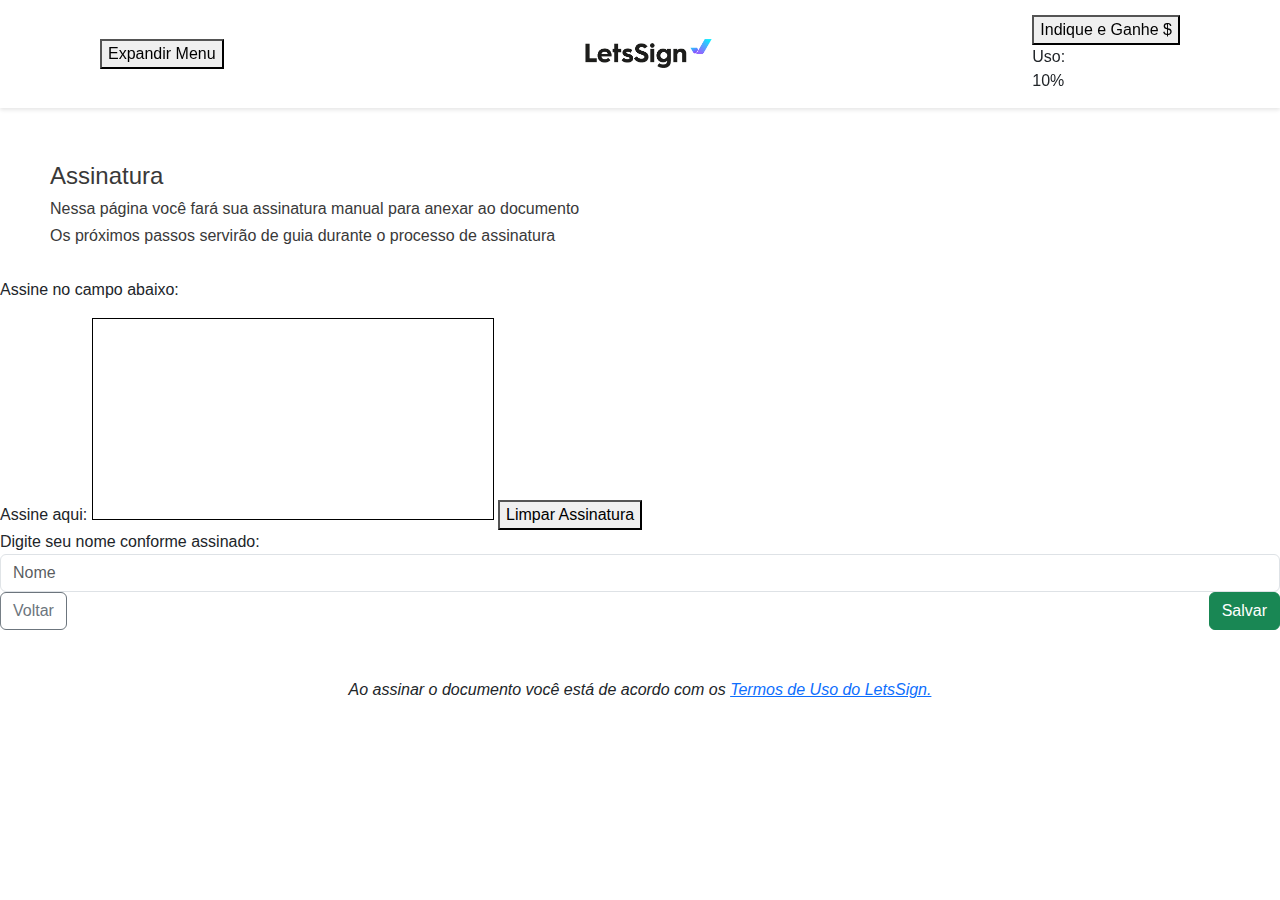
<file: LetsSing_FrontEnd_FIAP/ass_manual.html>
<!DOCTYPE html>
<html lang="pt-BR">

<head>
  <meta charset="UTF-8" />
  <meta name="viewport" content="width=device-width, initial-scale=1.0" />
  <title>LetsSign</title>
  <!-- Bootstrap CSS -->
  <link href="https://cdn.jsdelivr.net/npm/bootstrap@5.3.0/dist/css/bootstrap.min.css" rel="stylesheet" />
  <link rel="stylesheet" href="styles.css" />
  <link href="https://fonts.googleapis.com/icon?family=Material+Icons" rel="stylesheet">
  <script src="scripts.js"></script>
</head>

<body>
  <!-- Top Menu -->
  <div class="top-menu">
    <!-- Botão para abrir e fechar o menu -->
    <button id="menuButton" class="menu-button" onclick="toggleVerticalMenu()">Expandir Menu</button>
    <div class="logo">
      <img src="/LetsSing_FrontEnd_FIAP/bootstrap_docs/img/logo_only_logo.png" alt="LetsSign Logo" />
    </div>
    <!-- gráfico de porcentagem -->
    <div class="referral-container">
      <button class="referral-button">
        Indique e Ganhe $
      </button>
      <div class="usage-container">
        <span>Uso:</span>
        <div class="usage-circle">
          <span>10%</span>
        </div>
      </div>
    </div>

  </div>
  <!-- Vertical Menu -->
  <div class="vertical-menu" id="verticalMenu">
    <ul>
      <li><a href="index.html"><span class="material-icons">home</span> Início</a></li>
      <li><a href="#"><span class="material-icons">info</span> Sobre</a></li>
      <li><a href="#"><span class="material-icons">build</span> Serviços</a></li>
      <li><a href="#"><span class="material-icons">contact_mail</span> Contato</a></li>
    </ul>
  </div>
  <!-- Card Container -->
  <br>
  <div class="welcome">
    <h4>Assinatura</h4>
    <h6>Nessa página você fará sua assinatura manual para anexar ao documento</h6>
    <h6>Os próximos passos servirão de guia durante o processo de assinatura</h6>
  </div>
  <div class="progress2" style="height: 25px;">
    <div class="progress-bar2" role="progressbar" style="width: 50%;" aria-valuenow="50" aria-valuemin="0"
      aria-valuemax="100">
    </div>
  </div>
  <div class="input-container_modelo">
    <p>Assine no campo abaixo:</p>
  </div>
  <div>
    <div class="signature-container">
      <label for="signatureCanvas">Assine aqui:</label>
      <canvas id="signatureCanvas" width="400" height="200" style="border: 1px solid #000;"></canvas>
      <button type="button" onclick="clearSignature()">Limpar Assinatura</button>
    </div>
    <div class="name-container">
      <label for="nameInput">Digite seu nome conforme assinado:</label>
      <input type="text" id="nameInput" class="form-control" placeholder="Nome">
      <div class="d-flex justify-content-between">
        <button type="button" class="btn btn-outline-secondary" id="cancelButton"
          onclick="window.location.href='dados_assinatura.html'">Voltar</button>
        <button type="submit" class="btn btn-success" id="saveButton" onclick="validateForm(event)">Salvar</button>
      </div>
    </div>
    <script>
      const canvas = document.getElementById('signatureCanvas');
      const ctx = canvas.getContext('2d');
      let drawing = false;

      canvas.addEventListener('mousedown', () => drawing = true);
      canvas.addEventListener('mouseup', () => drawing = false);
      canvas.addEventListener('mousemove', draw);

      function draw(event) {
        if (!drawing) return;
        ctx.lineWidth = 2;
        ctx.lineCap = 'round';
        ctx.strokeStyle = 'black';
        ctx.lineTo(event.offsetX, event.offsetY);
        ctx.stroke();
        ctx.beginPath();
        ctx.moveTo(event.offsetX, event.offsetY);
      }
      function clearSignature() {
        ctx.clearRect(0, 0, canvas.width, canvas.height);
      }
    </script>
  </div>
  <footer class="text-center mt-5">
    <p><em>Ao assinar o documento você está de acordo com os <a href="#">Termos de Uso do LetsSign.</em></a></p>
  </footer>
  <br>
  <br>
</body>

</html>
</file>
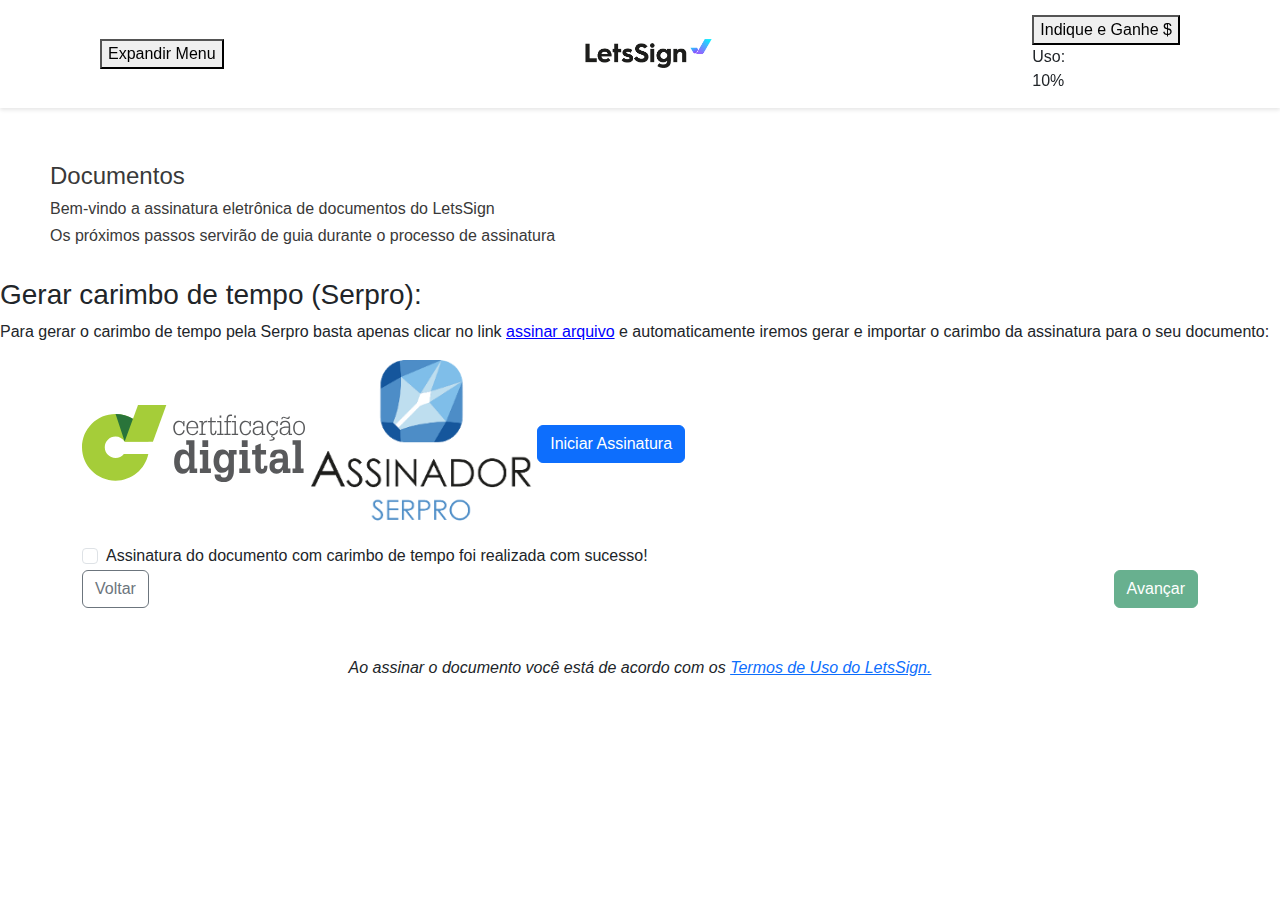
<file: LetsSing_FrontEnd_FIAP/ass_serpro.html>
<!DOCTYPE html>
<html lang="pt-BR">

<head>
  <meta charset="UTF-8" />
  <meta name="viewport" content="width=device-width, initial-scale=1.0" />
  <title>LetsSign</title>
  <!-- Bootstrap CSS -->
  <link href="https://cdn.jsdelivr.net/npm/bootstrap@5.3.0/dist/css/bootstrap.min.css" rel="stylesheet" />
  <link rel="stylesheet" href="styles.css" />
  <link href="https://fonts.googleapis.com/icon?family=Material+Icons" rel="stylesheet">
  <script src="scripts.js"></script>
</head>

<body>
  <!-- Top Menu -->
  <div class="top-menu">
    <!-- Botão para abrir e fechar o menu -->
    <button id="menuButton" class="menu-button" onclick="toggleVerticalMenu()">Expandir Menu</button>
    <div class="logo">
      <img src="/LetsSing_FrontEnd_FIAP/bootstrap_docs/img/logo_only_logo.png" alt="LetsSign Logo" />
    </div>
    <!-- gráfico de porcentagem -->
    <div class="referral-container">
      <button class="referral-button">
        Indique e Ganhe $
      </button>
      <div class="usage-container">
        <span>Uso:</span>
        <div class="usage-circle">
          <span>10%</span>
        </div>
      </div>
    </div>

  </div>
  <!-- Vertical Menu -->
  <div class="vertical-menu" id="verticalMenu">
    <ul>
      <li><a href="index.html"><span class="material-icons">home</span> Início</a></li>
      <li><a href="#"><span class="material-icons">info</span> Sobre</a></li>
      <li><a href="#"><span class="material-icons">build</span> Serviços</a></li>
      <li><a href="#"><span class="material-icons">contact_mail</span> Contato</a></li>
    </ul>
  </div>
  <!-- Card Container -->
  <br>
  <div class="welcome">
    <h4>Documentos</h4>
    <h6>Bem-vindo a assinatura eletrônica de documentos do LetsSign</h6>
    <h6>Os próximos passos servirão de guia durante o processo de assinatura</h6>
  </div>
  <div class="progress3" style="height: 25px;">
    <div class="progress-bar3" role="progressbar" style="width: 75%;" aria-valuenow="75" aria-valuemin="0"
      aria-valuemax="100">
    </div>
  </div>
  <div class="input-container_modelo">
    <h3>Gerar carimbo de tempo (Serpro):</h3>
    <p>Para gerar o carimbo de tempo pela Serpro basta apenas clicar no link <a href="#"
        style="color: blue; text-decoration: underline;">assinar arquivo</a> e automaticamente iremos gerar e importar o
      carimbo da assinatura para o seu documento:</p>
  </div>
  <div class="imagem container">
    <img src="/LetsSing_FrontEnd_FIAP/bootstrap_docs/img/certificacao-digital-serpro-01-resize.svg" class="img-fluid"
      style="max-width: 20%;">
    <img src="/LetsSing_FrontEnd_FIAP/bootstrap_docs/img/logo-assinador-serpro.png" class="img-fluid"
      style="max-width: 20%;">

    <button class="btn btn-primary" id="startSignatureButton" onclick="startSignatureProcess()">Iniciar
      Assinatura</button>
    <div class="form-check mt-3">
      <input class="form-check-input" type="checkbox" id="termsCheckbox" onchange="toggleSaveButton()">
      <label class="form-check-label" for="termsCheckbox">
        Assinatura do documento com carimbo de tempo foi realizada com sucesso!
      </label>
    </div>

    <div id="loadingAnimation" class="loading-container" style="display: none;">
      <div class="spinner"></div>
      <p>Carregando a sua assinatura eletrônica...</p>
    </div>

    <div class="d-flex justify-content-between">
      <button type="button" class="btn btn-outline-secondary" id="cancelButton"
        onclick="window.location.href='ass_manual.html'">Voltar</button>
      <button type="submit" class="btn btn-success" id="saveButton" disabled
        onclick="proceedToNextPage()">Avançar</button>
    </div>
  </div>


  <footer class="text-center mt-5">
    <p><em>Ao assinar o documento você está de acordo com os <a href="#">Termos de Uso do LetsSign.</em></a></p>
  </footer>
  <br>
  <br>
</body>

</html>
</file>
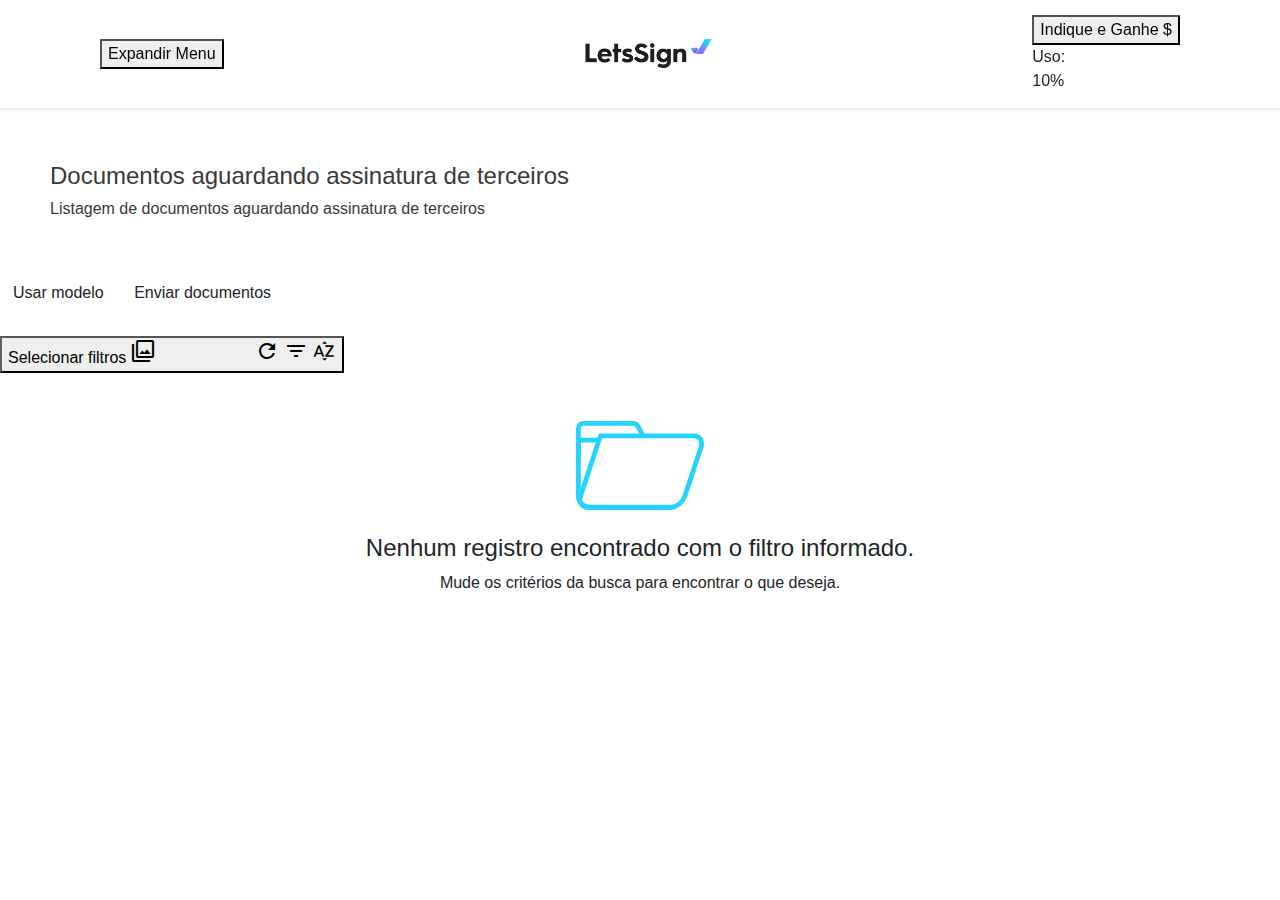
<file: LetsSing_FrontEnd_FIAP/ass_terceiros.html>
<!DOCTYPE html>
<html lang="pt-BR">

<head>
 <meta charset="UTF-8" />
 <meta name="viewport" content="width=device-width, initial-scale=1.0" />
 <title>LetsSign</title>
 <!-- Bootstrap CSS -->
 <link href="https://cdn.jsdelivr.net/npm/bootstrap@5.3.0/dist/css/bootstrap.min.css" rel="stylesheet" />
 <link rel="stylesheet" href="styles.css" />
 <link href="https://fonts.googleapis.com/icon?family=Material+Icons" rel="stylesheet">
 <script src="scripts.js"></script>
</head>

<body>
 <!-- Top Menu -->
 <div class="top-menu">
  <!-- Botão para abrir e fechar o menu -->
  <button id="menuButton" class="menu-button" onclick="toggleVerticalMenu()">Expandir Menu</button>
  <div class="logo">
   <img src="/LetsSing_FrontEnd_FIAP/bootstrap_docs/img/logo_only_logo.png" alt="LetsSign Logo" />
  </div>
  <!-- gráfico de porcentagem -->
  <div class="referral-container">
   <button class="referral-button">
    Indique e Ganhe $
   </button>
   <div class="usage-container">
    <span>Uso:</span>
    <div class="usage-circle">
     <span>10%</span>
    </div>
   </div>
  </div>

 </div>
 <!-- Vertical Menu -->
 <div class="vertical-menu" id="verticalMenu">
  <ul>
   <li><a href="index.html"><span class="material-icons">home</span> Início</a></li>
   <li><a href="#"><span class="material-icons">info</span> Sobre</a></li>
   <li><a href="#"><span class="material-icons">build</span> Serviços</a></li>
   <li><a href="#"><span class="material-icons">contact_mail</span> Contato</a></li>
  </ul>
 </div>
 <!-- Card Container -->
 <br>
 <div class="welcome">
  <h4>Documentos aguardando assinatura de terceiros</h4>
  <h6>Listagem de documentos aguardando assinatura de terceiros</h6>
 </div>
 <br>
 <br>
 <div class="button-container4">
  <button class="btn btn-outline-info2">Usar modelo</button>
  <button class="btn btn-outline-info2">Enviar documentos</button>
 </div>
 <br>
 <div class="dropdown-modelo">
  <button class="dropdown-button" onclick="toggleDropdown()">Selecionar filtros <span class="material-icons"
    onclick="applyFilter(this)">filter_alt</span>
   <span class="material-icons" onclick="refreshFilters(this)">refresh</span>
   <span class="material-icons" onclick="applyListFilter(this)">filter_list</span>
   <span class="material-icons" onclick="sortAlphabetically(this)">sort_by_alpha</span></button>
 </div>
 <div class="dropdown-content" id="dropdownContent" style="display: none;">
  <p>Nome:</p>
  <div class="input-container">
   <input type="text" class="input-field" placeholder="Pesquisa por nome " />
  </div>
  <p>Contatos:</p>
  <div class="input-container">
   <select class="input-field">
    <option value="" disabled selected>Selecione um contato</option>
    <option value="contato1">João Silva</option>
    <option value="contato2">Maria Oliveira</option>
    <option value="contato3">Carlos Santos</option>
    <option value="contato4">Ana Costa</option>
   </select>
  </div>
  <p>Categorias:</p>
  <div class="input-container">
   <select class="input-field">
    <option value="" disabled selected>Selecione uma categoria</option>
    <option value="categoria1">Tecnologia</option>
    <option value="categoria2">Educação</option>
    <option value="categoria3">Saúde</option>
    <option value="categoria4">Finanças</option>
    <option value="categoria5">Entretenimento</option>
   </select>
  </div>
  <p>Criado em:</p>
  <div class="input-container">
   <input type="date" class="input-field" />
  </div>
  <p>Criato até:</p>
  <div class="input-container">
   <input type="date" class="input-field" />
  </div>
  <p>Criado por:</p>
  <div class="input-container">
   <select class="input-field">
    <option value="" disabled selected>Selecione um usuário</option>
    <option value="usuario1">João Silva</option>
    <option value="usuario2">Maria Oliveira</option>
    <option value="usuario3">Carlos Santos</option>
    <option value="usuario4">Ana Costa</option>
   </select>
  </div>
  <p>Arquivados:</p>
  <div class="input-container">
   <select class="input-field">
    <option value="" disabled selected>Selecione uma opção</option>
    <option value="sim">Sim</option>
    <option value="nao">Não</option>
   </select>
  </div>
  <p>Grupos:</p>
  <div class="input-container">
   <select class="input-field">
    <option value="" disabled selected>Selecione um grupo</option>
    <option value="grupo1">Marketing</option>
    <option value="grupo2">Vendas</option>
    <option value="grupo3">Desenvolvimento</option>
   </select>
  </div>
  <p>Email Signatario:</p>
  <div class="input-container">
   <input type="email" class="input-field" placeholder="Pesquisa por email " />
  </div>
  <div class="button-container1"></div>
  <button class="btn btn-outline-secondary1" onclick="clearFields()">Limpar Campos</button>
  <button class="btn btn-outline-primary1" onclick="startSearch()">Iniciar Pesquisa</button>
 </div>
 </div>
 </div>
 <br>
 <br>
 <div class="text-center">
  <img src="/LetsSing_FrontEnd_FIAP/bootstrap_docs/img/empty-folder.svg" alt="Sample Image" class="img-fluid"
   style="width: 10%;" />
  <br>
  <br>
  <h4>Nenhum registro encontrado com o filtro informado.</h4>
  Mude os critérios da busca para encontrar o que deseja.
 </div>

 <br>
</file>
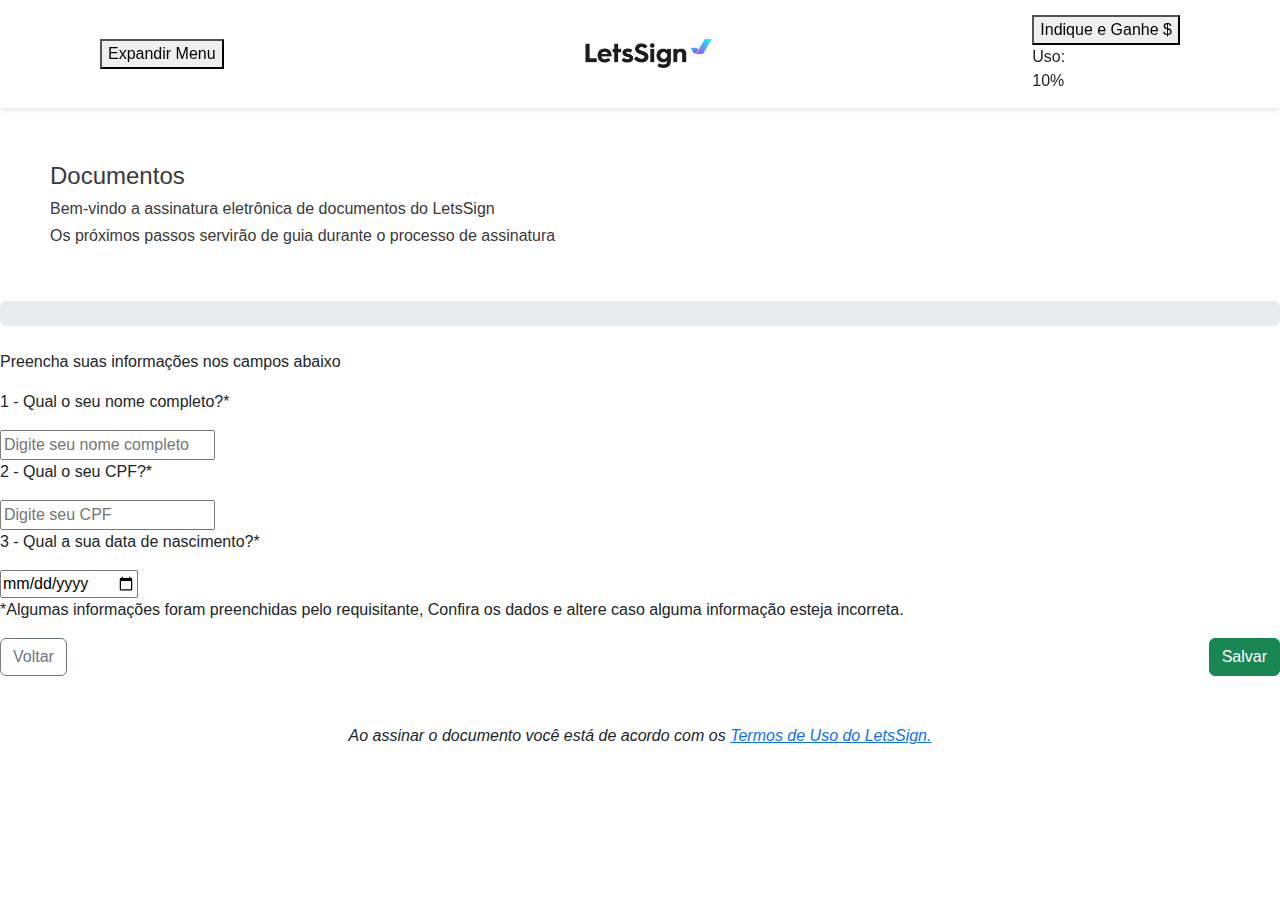
<file: LetsSing_FrontEnd_FIAP/dados_assinatura.html>
<!DOCTYPE html>
<html lang="pt-BR">

<head>
  <meta charset="UTF-8" />
  <meta name="viewport" content="width=device-width, initial-scale=1.0" />
  <title>LetsSign</title>
  <!-- Bootstrap CSS -->
  <link href="https://cdn.jsdelivr.net/npm/bootstrap@5.3.0/dist/css/bootstrap.min.css" rel="stylesheet" />
  <link rel="stylesheet" href="styles.css" />
  <link href="https://fonts.googleapis.com/icon?family=Material+Icons" rel="stylesheet">
  <script src="scripts.js"></script>
</head>

<body>
  <!-- Top Menu -->
  <div class="top-menu">
    <!-- Botão para abrir e fechar o menu -->
    <button id="menuButton" class="menu-button" onclick="toggleVerticalMenu()">Expandir Menu</button>
    <div class="logo">
      <img src="/LetsSing_FrontEnd_FIAP/bootstrap_docs/img/logo_only_logo.png" alt="LetsSign Logo" />
    </div>
    <!-- gráfico de porcentagem -->
    <div class="referral-container">
      <button class="referral-button">
        Indique e Ganhe $
      </button>
      <div class="usage-container">
        <span>Uso:</span>
        <div class="usage-circle">
          <span>10%</span>
        </div>
      </div>
    </div>

  </div>
  <!-- Vertical Menu -->
  <div class="vertical-menu" id="verticalMenu">
    <ul>
      <li><a href="index.html"><span class="material-icons">home</span> Início</a></li>
      <li><a href="#"><span class="material-icons">info</span> Sobre</a></li>
      <li><a href="#"><span class="material-icons">build</span> Serviços</a></li>
      <li><a href="#"><span class="material-icons">contact_mail</span> Contato</a></li>
    </ul>
  </div>
  <!-- Card Container -->
  <br>
  <div class="welcome">
    <h4>Documentos</h4>
    <h6>Bem-vindo a assinatura eletrônica de documentos do LetsSign</h6>
    <h6>Os próximos passos servirão de guia durante o processo de assinatura</h6>
  </div>
  <br>
  <br>
  <div class="progress" style="height: 25px;"></div>
  <div class="progress-bar" role="progressbar" style="width: 25%;" aria-valuenow="25" aria-valuemin="0"
    aria-valuemax="100">
  </div>
  </div>
  <br>
  <div class="input-container_modelo">
    <p>Preencha suas informações nos campos abaixo</p>
  </div>
  <form id="documentForm" onsubmit="submitdados(event)">
    <div class="input-container_modelo">
      <p>1 - Qual o seu nome completo?*</p>
      <input type="text" id="nomeCompleto" class="input-field" placeholder="Digite seu nome completo" required maxlength="50" />
    </div>
    <div class="input-container_modelo">
      <p>2 - Qual o seu CPF?*</p>
      <input type="text" id="cpf" class="input-field" placeholder="Digite seu CPF" required oninput="applyCpfMask(this)" maxlength="14" />
    </div>
    <div class="input-container_modelo">
      <p>3 - Qual a sua data de nascimento?*</p>
      <input type="date" id="dataNascimento" class="input-field" placeholder="Digite sua data de nascimento" required onchange="validateAge()" />
      <small id="ageError" style="color: red; display: none;">Você deve ter pelo menos 18 anos.</small>
    </div>
    <div class="input-container_modelo">
      <p>*Algumas informações foram preenchidas pelo requisitante, Confira os dados e altere caso alguma informação esteja
        incorreta.</p>
      <div class="d-flex justify-content-between">
        <button type="button" class="btn btn-outline-secondary" id="cancelButton" onclick="window.location.href='visualizar_doc.html'">Voltar</button>
        <button type="submit" class="btn btn-success" id="saveButton" onclick="validateForm(event)">Salvar</button>
      </div>
    </div>
  </form>
  <footer class="text-center mt-5">
    <p><em>Ao assinar o documento você está de acordo com os <a href="#">Termos de Uso do LetsSign.</em></a></p>
  </footer>
  <br>
  <br>
</body>

</html>
</file>
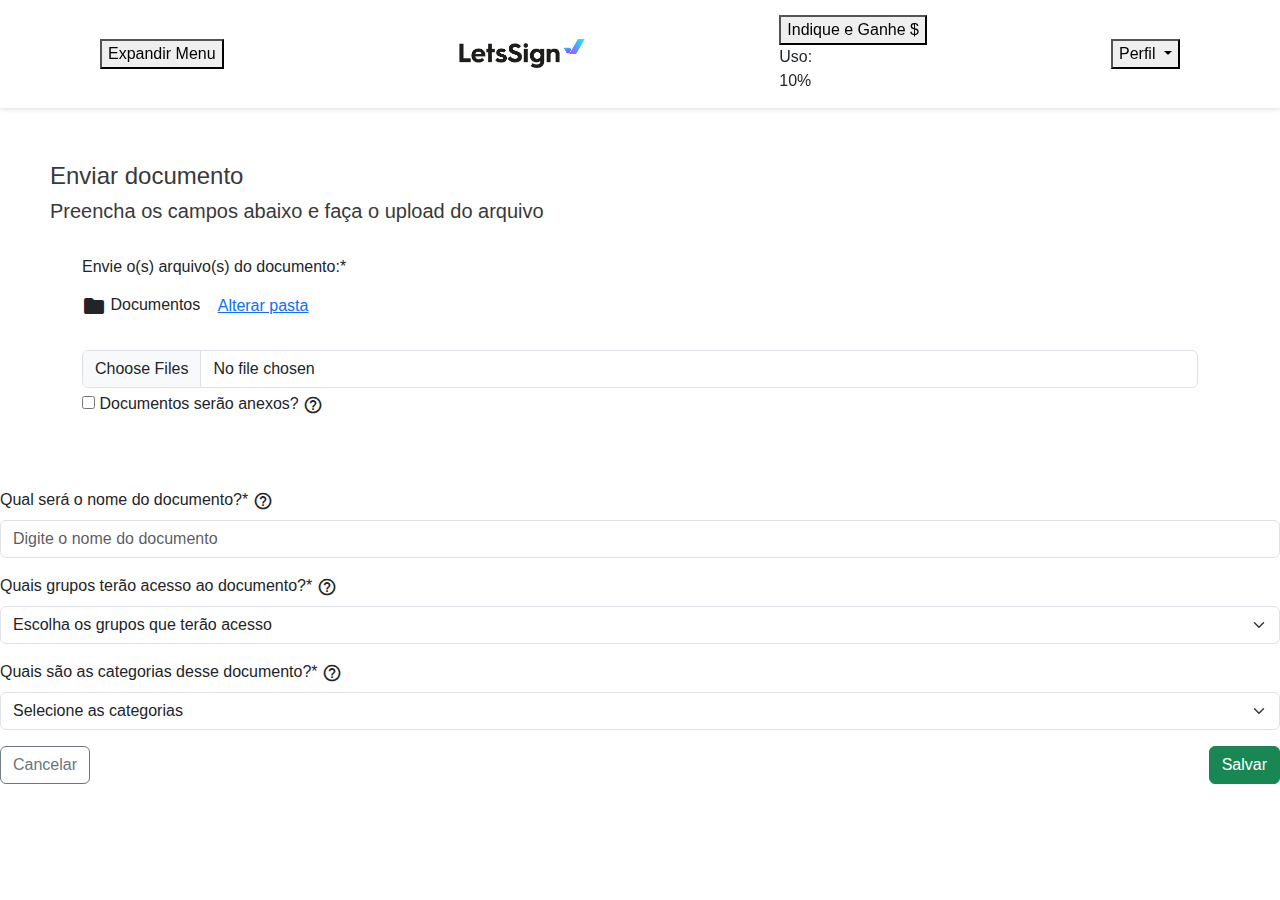
<file: LetsSing_FrontEnd_FIAP/enviar_documento.html>
<!DOCTYPE html>
<html lang="pt-BR">

<head>
  <meta charset="UTF-8" />
  <meta name="viewport" content="width=device-width, initial-scale=1.0" />
  <title>LetsSign</title>
  <!-- Bootstrap CSS -->
  <link href="https://cdn.jsdelivr.net/npm/bootstrap@5.3.0/dist/css/bootstrap.min.css" rel="stylesheet" />
  <link rel="stylesheet" href="styles.css" />
  <link href="https://fonts.googleapis.com/icon?family=Material+Icons" rel="stylesheet">
  <script src="scripts.js"></script>
</head>

<body>
  <!-- Top Menu -->
  <div class="top-menu">
    <!-- Botão para abrir e fechar o menu -->
    <button id="menuButton" class="menu-button" onclick="toggleVerticalMenu()">Expandir Menu</button>
    <div class="logo">
      <img src="/LetsSing_FrontEnd_FIAP/bootstrap_docs/img/logo_only_logo.png" alt="LetsSign Logo" />
    </div>
    <!-- gráfico de porcentagem -->
    <div class="referral-container">
      <button class="referral-button">
        Indique e Ganhe $
      </button>
      <div class="usage-container">
        <span>Uso:</span>
        <div class="usage-circle">
          <span>10%</span>
        </div>
      </div>
    </div>
    <!-- User Profile -->
    <div class="user-profile">
      <button class="btndrop btn-secondary dropdown-toggle" type="button" id="userMenuButton"
        onclick="toggleDropdown()">
        Perfil
      </button>
      <ul class="dropdown-menu" id="userDropdownMenu">
        <li><a class="dropdown-item" href="#"><span class="material-icons">card_giftcard</span> Indique e Ganhe</a></li>
        <li><a class="dropdown-item" href="#"><span class="material-icons">person</span> Ver Perfil</a></li>
        <li><a class="dropdown-item" href="#"><span class="material-icons">lock</span> Alterar Senha</a></li>
        <hr>
        <li><a class="dropdown-item" href="#"><span class="material-icons">logout</span> Sair</a></li>
      </ul>
    </div>
  </div>
  <!-- Vertical Menu -->
  <div class="vertical-menu" id="verticalMenu">
    <ul>
      <li><a href="index.html"><span class="material-icons">home</span> Início</a></li>
      <li><a href="#"><span class="material-icons">info</span> Sobre</a></li>
      <li><a href="#"><span class="material-icons">build</span> Serviços</a></li>
      <li><a href="#"><span class="material-icons">contact_mail</span> Contato</a></li>
    </ul>
  </div>
  <!-- Card Container -->
  <br>
  <div class="welcome">
    <h4>Enviar documento</h4>
    <h5>Preencha os campos abaixo e faça o upload do arquivo</h5>
  </div>
  <br>
  <div class="container">
    <form>
      <div class="mb-1">
        <label for="documentUpload" class="form-label">Envie o(s) arquivo(s) do documento:*</label>
        <br>
        <label for="folderSelection" class="form-label">
          <span class="material-icons" style="vertical-align: middle; font-size: 24px;">folder</span>
          Documentos
        </label>
        <button type="button" class="btn btn-link">Alterar pasta</button>
        <br>
        <br>
        <input type="file" class="form-control" id="documentUpload" accept=".doc, .docx, .pdf" multiple />
      </div>
      <div class="mb-3">
        <input type="checkbox" id="attachmentCheck" />
        <label for="attachmentCheck" class="form-label">Documentos serão anexos?</label>
        <span class="material-icons" style="vertical-align: middle; font-size: 20px;"
          title="Marque esta opção se os documentos serão anexados.">help_outline</span>
      </div>
    </form>
  </div>
  <br>
  <br>
  <div class="container2">
    <form id="documentForm">
      <div class="mb-3">
        <label for="documentName" class="form-label">Qual será o nome do documento?*</label>
        <span class="material-icons" style="vertical-align: middle; font-size: 20px;"
          title="Marque esta opção se os documentos serão anexados.">help_outline</span>

        <input type="text" class="form-control" id="documentName" placeholder="Digite o nome do documento" required />
      </div>
      <div class="mb-3">
        <label for="accessGroups" class="form-label">Quais grupos terão acesso ao documento?*</label>
        <span class="material-icons" style="vertical-align: middle; font-size: 20px;"
          title="Os grupos são grupos de usuários que terão acesso ao documento ex: (Marketing, Comercial, Jurídico). Você também pode cadastrar os grupos e dar permissões aos usuários em &quot;Preferências&quot;.">help_outline</span>

        <select class="form-select" id="accessGroups" required>
          <option value="" disabled selected>Escolha os grupos que terão acesso</option>
          <option value="grupo1">Marketing</option>
          <option value="grupo2">Comercial</option>
          <option value="grupo3">Jurídico</option>
        </select>
      </div>
      <div class="mb-3">
        <label for="categories" class="form-label">Quais são as categorias desse documento?*</label>
        <span class="material-icons" style="vertical-align: middle; font-size: 20px;"
          title="As categorias, tem como objetivo categorizar o documento ex: (Contrato, Proposta, Termo de responsabilidade..). Após a categorização é possível buscar o documento de forma mais fácil filtrando pelas categorias.">help_outline</span>

        <select class="form-select" id="categories" required>
          <option value="" disabled selected>Selecione as categorias</option>
          <option value="categoria1">Contrato</option>
          <option value="categoria2">Proposta</option>
          <option value="categoria3">Termo de responsabilidade</option>
        </select>
      </div>
      <div class="d-flex justify-content-between">
        <button type="button" class="btn btn-outline-secondary" id="cancelButton">Cancelar</button>
        <button type="submit" class="btn btn-success" id="saveButton" onclick="handleFormSubmit(event)">Salvar</button>
      </div>
    </form>
  </div>
</body>

</html>
</file>
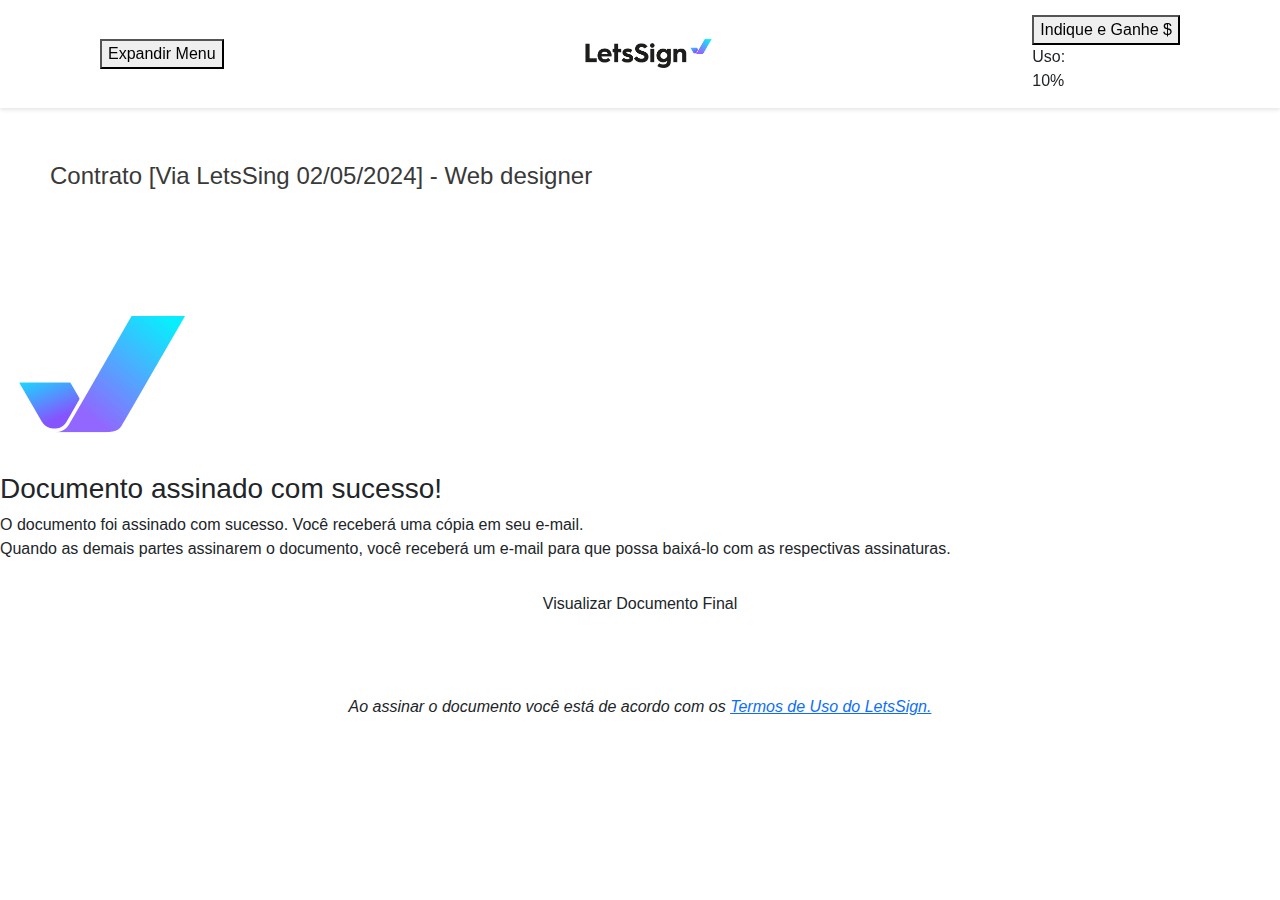
<file: LetsSing_FrontEnd_FIAP/final_ass_serpro.html>
<!DOCTYPE html>
<html lang="pt-BR">

<head>
  <meta charset="UTF-8" />
  <meta name="viewport" content="width=device-width, initial-scale=1.0" />
  <title>LetsSign</title>
  <!-- Bootstrap CSS -->
  <link href="https://cdn.jsdelivr.net/npm/bootstrap@5.3.0/dist/css/bootstrap.min.css" rel="stylesheet" />
  <link rel="stylesheet" href="styles.css" />
  <link href="https://fonts.googleapis.com/icon?family=Material+Icons" rel="stylesheet">
  <script src="scripts.js"></script>
</head>

<body>
  <!-- Top Menu -->
  <div class="top-menu">
    <!-- Botão para abrir e fechar o menu -->
    <button id="menuButton" class="menu-button" onclick="toggleVerticalMenu()">Expandir Menu</button>
    <div class="logo">
      <img src="/LetsSing_FrontEnd_FIAP/bootstrap_docs/img/logo_only_logo.png" alt="LetsSign Logo" />
    </div>
    <!-- gráfico de porcentagem -->
    <div class="referral-container">
      <button class="referral-button">
        Indique e Ganhe $
      </button>
      <div class="usage-container">
        <span>Uso:</span>
        <div class="usage-circle">
          <span>10%</span>
        </div>
      </div>
    </div>

  </div>
  <!-- Vertical Menu -->
  <div class="vertical-menu" id="verticalMenu">
    <ul>
      <li><a href="index.html"><span class="material-icons">home</span> Início</a></li>
      <li><a href="#"><span class="material-icons">info</span> Sobre</a></li>
      <li><a href="#"><span class="material-icons">build</span> Serviços</a></li>
      <li><a href="#"><span class="material-icons">contact_mail</span> Contato</a></li>
    </ul>
  </div>
  <!-- Card Container -->
  <br>
  <div class="welcome">
    <h4>Contrato [Via LetsSing 02/05/2024] - Web designer</h4>
  </div>
  <br>
  <div class="progress4" style="height: 25px;">
    <div class="progress-bar4" role="progressbar" style="width: 100%;" aria-valuenow="100" aria-valuemin="0"
      aria-valuemax="100">
    </div>
  </div>
  <br>
  <div class="input-container_validação">
    <!-- Ícone animado -->
    <div class="success-icon">
      <img src="/LetsSing_FrontEnd_FIAP/bootstrap_docs/img/logo.png" alt="Sucesso" />
    </div>

    <h3>Documento assinado com sucesso!</h3>
    <p>
      O documento foi assinado com sucesso.
       Você receberá uma cópia em seu e-mail. <br>
      Quando as demais partes assinarem o documento, você receberá um e-mail para que possa baixá-lo com as respectivas assinaturas.
    </p>
  </div>
  <div class="text-center mt-4">
    <button class="btn btn-outline-success3" onclick="window.location.href='visualizar_doc_final.html'">Visualizar Documento Final</button>
  </div>
  <br>
  <footer class="text-center mt-5">
    <p><em>Ao assinar o documento você está de acordo com os <a href="#">Termos de Uso do LetsSign.</em></a></p>
  </footer>
</body>
</html>
</file>
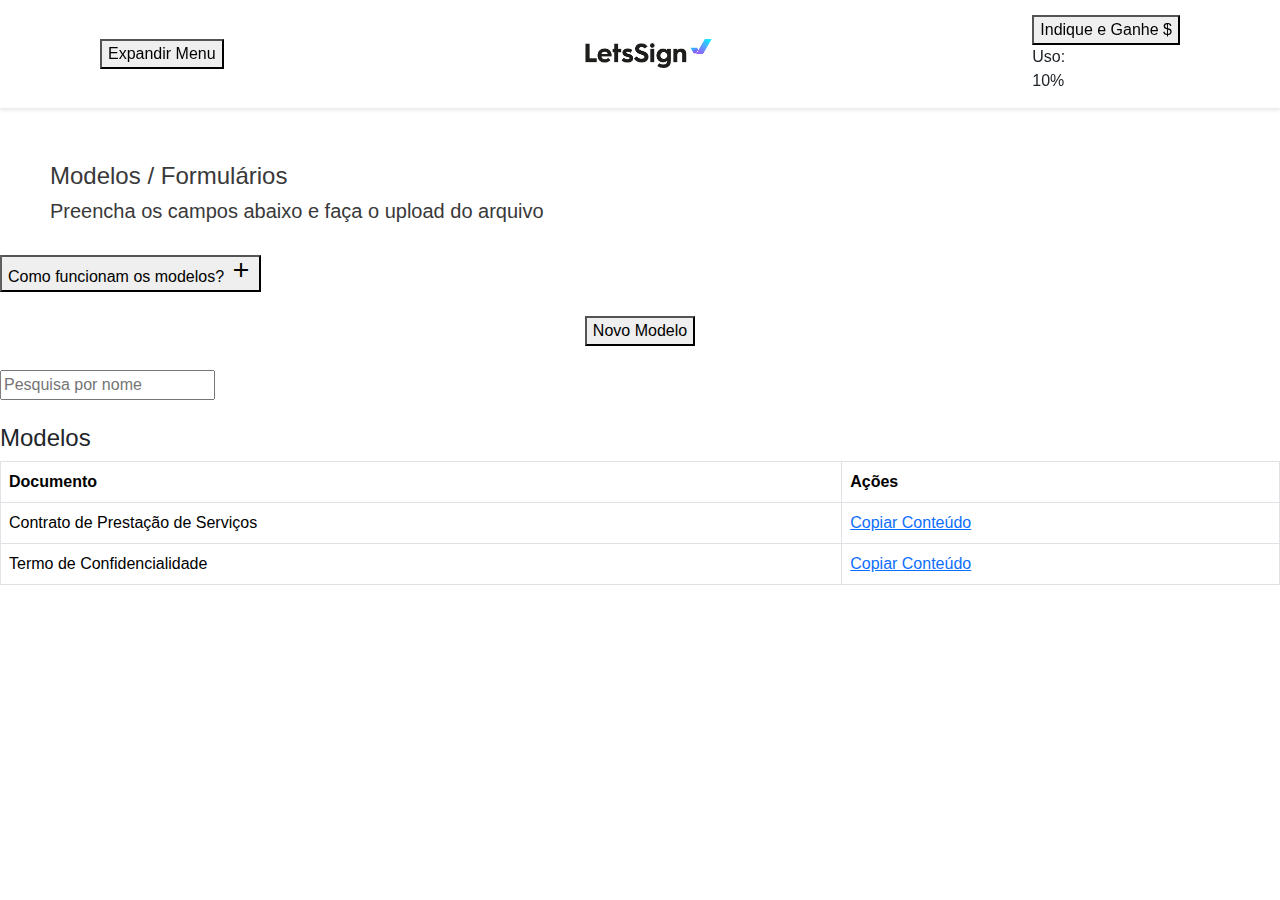
<file: LetsSing_FrontEnd_FIAP/usar_modelo.html>
<!DOCTYPE html>
<html lang="pt-BR">

<head>
  <meta charset="UTF-8" />
  <meta name="viewport" content="width=device-width, initial-scale=1.0" />
  <title>LetsSign</title>
  <!-- Bootstrap CSS -->
  <link href="https://cdn.jsdelivr.net/npm/bootstrap@5.3.0/dist/css/bootstrap.min.css" rel="stylesheet" />
  <link rel="stylesheet" href="styles.css" />
  <link href="https://fonts.googleapis.com/icon?family=Material+Icons" rel="stylesheet">
  <script src="scripts.js"></script>
</head>

<body>
  <!-- Top Menu -->
  <div class="top-menu">
    <!-- Botão para abrir e fechar o menu -->
    <button id="menuButton" class="menu-button" onclick="toggleVerticalMenu()">Expandir Menu</button>
    <div class="logo">
      <img src="/LetsSing_FrontEnd_FIAP/bootstrap_docs/img/logo_only_logo.png" alt="LetsSign Logo" />
    </div>
    <!-- gráfico de porcentagem -->
    <div class="referral-container">
      <button class="referral-button">
        Indique e Ganhe $
      </button>
      <div class="usage-container">
        <span>Uso:</span>
        <div class="usage-circle">
          <span>10%</span>
        </div>
      </div>
    </div>

  </div>
  <!-- Vertical Menu -->
  <div class="vertical-menu" id="verticalMenu">
    <ul>
      <li><a href="index.html"><span class="material-icons">home</span> Início</a></li>
      <li><a href="#"><span class="material-icons">info</span> Sobre</a></li>
      <li><a href="#"><span class="material-icons">build</span> Serviços</a></li>
      <li><a href="#"><span class="material-icons">contact_mail</span> Contato</a></li>
    </ul>
  </div>
  <!-- Card Container -->
  <br>
  <div class="welcome">
    <h4>Modelos / Formulários</h4>
    <h5>Preencha os campos abaixo e faça o upload do arquivo</h5>
  </div>
  <br>
  <div class="dropdown-modelo">
    <button class="dropdown-button" onclick="toggleDropdown()">Como funcionam os modelos? <span
        class="material-icons">add</span></button>
  </div>
  <div class="dropdown-content" id="dropdownContent" style="display: none;">
    <p>A LetsSign tornou fácil criar modelos de documentos e gerar formulários para preenchimento. Crie seu modelo e
      compartilhe o formulário para que você ou outras pessoas preencham, populando diretamente o documento. É rápido,
      seguro e eficiente!</p>
    <p>Veja abaixo mais detalhes em vídeos:</p>
    <h6>1 - Introdução ao modelo de documentos</h6>
    <iframe width="100%" height="315" src="https://www.youtube.com/embed/u7ToYxXFO2w" title="YouTube video player"
      frameborder="0" allow="accelerometer; autoplay; clipboard-write; encrypted-media; gyroscope; picture-in-picture"
      allowfullscreen></iframe>
    <br>
    <br>
    <h6>2 - Criando e configurando um modelo</h6>
    <iframe width="100%" height="315" src="https://www.youtube.com/embed/UefAF08VJao" title="YouTube video player"
      frameborder="0" allow="accelerometer; autoplay; clipboard-write; encrypted-media; gyroscope; picture-in-picture"
      allowfullscreen></iframe>
    <br>
    <br>
    <h6>3 - Enviando o documento para ser preenchido através de um formulário personalizado</h6>
    <iframe width="100%" height="315" src="https://www.youtube.com/embed/DeTcRejkmQo" title="YouTube video player"
      frameborder="0" allow="accelerometer; autoplay; clipboard-write; encrypted-media; gyroscope; picture-in-picture"
      allowfullscreen></iframe>
  </div>
  </div>
  <br>
  <div class="text-center">
    <button class="btn-modelo">Novo Modelo</button>
  </div>
  <br>
  <div class="input-container_modelo">
    <input type="text" class="input-field " placeholder="Pesquisa por nome " />
  </div>
  <br>
  <div class="table-container">
    <h4>Modelos</h4>
    <table class="table table-bordered">
      <thead>
        <tr>
          <th>Documento</th>
          <th>Ações</th>
        </tr>
      </thead>
      <tbody>
        <tr>
          <td>Contrato de Prestação de Serviços</td>
          <td>
            <a href="#" onclick="copiarConteudo('Contrato de Prestação de Serviços')">Copiar Conteúdo</a>
          </td>
        </tr>
        <tr>
          <td>Termo de Confidencialidade</td>
          <td>
            <a href="#" onclick="copiarConteudo('Termo de Confidencialidade')">Copiar Conteúdo</a>
          </td>
        </tr>
      </tbody>
    </table>
  </div>

  
</body>

</html>
</file>
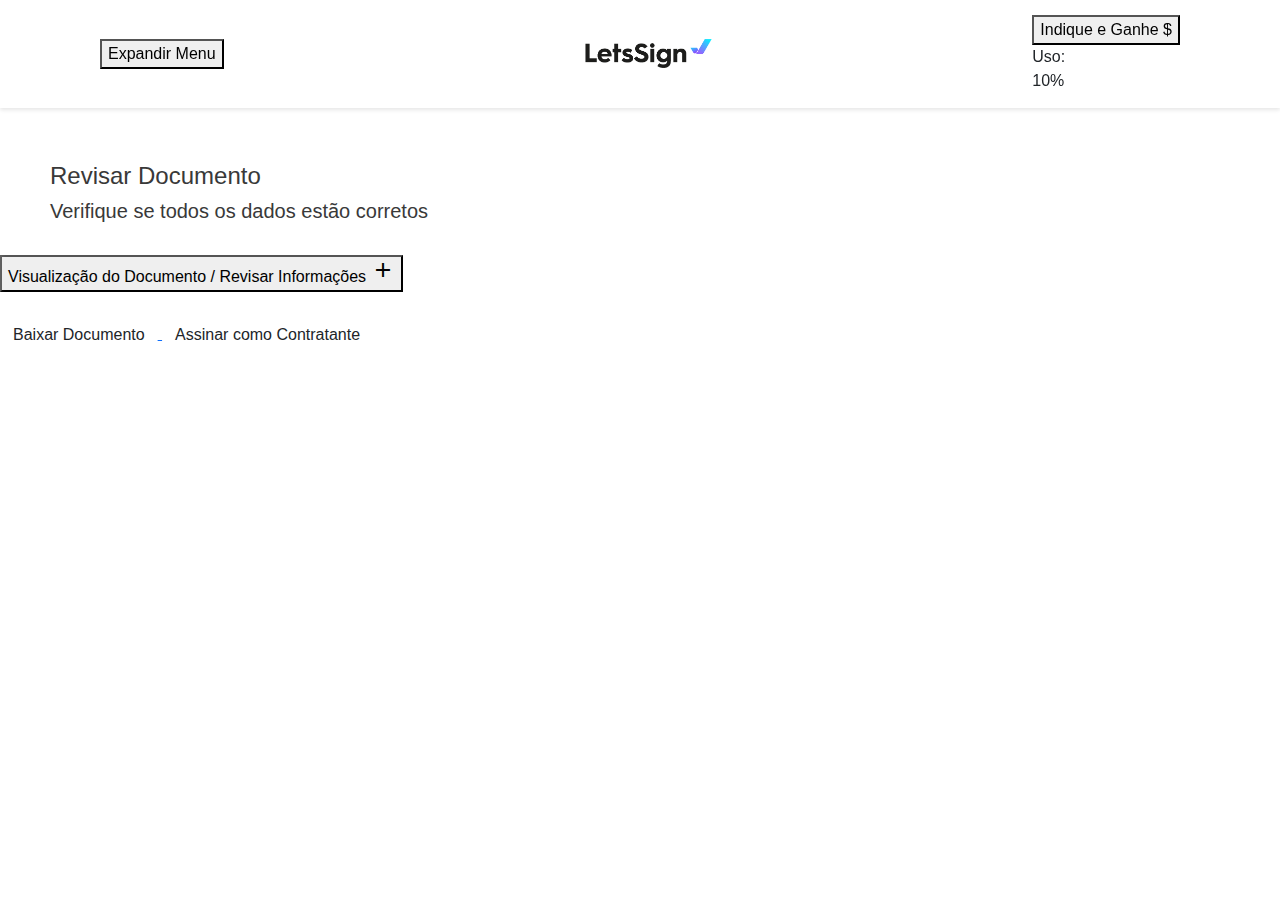
<file: LetsSing_FrontEnd_FIAP/visualizar_doc.html>
<!DOCTYPE html>
<html lang="pt-BR">

<head>
  <meta charset="UTF-8" />
  <meta name="viewport" content="width=device-width, initial-scale=1.0" />
  <title>LetsSign</title>
  <!-- Bootstrap CSS -->
  <link href="https://cdn.jsdelivr.net/npm/bootstrap@5.3.0/dist/css/bootstrap.min.css" rel="stylesheet" />
  <link rel="stylesheet" href="styles.css" />
  <link href="https://fonts.googleapis.com/icon?family=Material+Icons" rel="stylesheet">
  <script src="scripts.js"></script>
</head>

<body>
  <!-- Top Menu -->
  <div class="top-menu">
    <!-- Botão para abrir e fechar o menu -->
    <button id="menuButton" class="menu-button" onclick="toggleVerticalMenu()">Expandir Menu</button>
    <div class="logo">
      <img src="/LetsSing_FrontEnd_FIAP/bootstrap_docs/img/logo_only_logo.png" alt="LetsSign Logo" />
    </div>
    <!-- gráfico de porcentagem -->
    <div class="referral-container">
      <button class="referral-button">
        Indique e Ganhe $
      </button>
      <div class="usage-container">
        <span>Uso:</span>
        <div class="usage-circle">
          <span>10%</span>
        </div>
      </div>
    </div>

  </div>
  <!-- Vertical Menu -->
  <div class="vertical-menu" id="verticalMenu">
    <ul>
      <li><a href="index.html"><span class="material-icons">home</span> Início</a></li>
      <li><a href="#"><span class="material-icons">info</span> Sobre</a></li>
      <li><a href="#"><span class="material-icons">build</span> Serviços</a></li>
      <li><a href="#"><span class="material-icons">contact_mail</span> Contato</a></li>
    </ul>
  </div>
  <!-- Card Container -->
  <br>
  <div class="welcome">
    <h4>Revisar Documento</h4>
    <h5>Verifique se todos os dados estão corretos</h5>
  </div>
  <br>
  <div class="dropdown-modelo">
    <button class="dropdown-button" onclick="toggleDropdown()">Visualização do Documento / Revisar Informações <span
        class="material-icons">add</span></button>
  </div>
  <div class="dropdown-content1" id="dropdownContent" style="display: none;">
    <h5>CONTRATO DE PRESTAÇÃO DE SERVIÇOS DE DESENVOLVIMENTO WEB</h5>
    <p>CONTRATANTE:</p>
    <p>Nome: Fernando da Silva dos Santos</p>
    <p>CNPJ/CPF: 678.567.567-56</p>
    <p>Endereço: Rua 15 LT 34º Qd 54 º parque dos buritis - SP</p>
    <br>
    <p>CONTRATADA:</p>
    <p>Nome: Web Designer</p>
    <p>CNPJ/CPF: 234/0001-34</p>
    <p>Endereço: Avenida Caxias do Sul - SC</p>
    <br>
    <p>As partes acima identificadas têm entre si justo e acordado o presente Contrato de Prestação de Serviços de
      Desenvolvimento Web, conforme as seguintes cláusulas e condições:</p>
    <hr>
    <p>CLÁUSULA PRIMEIRA - DO OBJETO</p>
    <br>
    <p>O presente contrato tem como objeto o desenvolvimento de um protótipo de site para assinaturas digitais,
      incluindo:</p>
    <br>
    <p>1. Implementação de uma funcionalidade de assinatura digital profissional.</p>
    <p>2. Validação biométrica facial para autenticação do usuário.</p>
    <p>3. Integração com sistema de validação cronológica dos documentos assinados.</p>
    <p>4. Funcionalidade para comprovação legal junto ao Tabelionato de Notas, garantindo autenticidade e validade
      jurídica dos documentos.</p>
    <hr>
    <p>CLÁUSULA SEGUNDA - DAS OBRIGAÇÕES DA CONTRATADA</p>
    <br>
    <p>A Contratada compromete-se a:</p>
    <br>
    <p>1. Desenvolver e entregar o protótipo dentro do prazo estipulado neste contrato.</p>
    <p>2. Garantir a implementação das funcionalidades descritas na Cláusula Primeira, assegurando sua viabilidade
      técnica.</p>
    <p>3. Realizar testes de usabilidade, segurança e validação das funcionalidades desenvolvidas.</p>
    <p>4. Fornecer suporte técnico durante o período de validação do protótipo.</p>
    <hr>
    <p>CLÁUSULA TERCEIRA - DAS OBRIGAÇÕES DA CONTRATANTE</p>
    <br>
    <p>A Contratante compromete-se a:</p>
    <br>
    <p>1. Fornecer todas as informações necessárias para o desenvolvimento do projeto, como requisitos técnicos e
      funcionais.</p>
    <p>2. Efetuar o pagamento dos valores acordados, conforme os prazos estabelecidos neste contrato.</p>
    <p>3. Garantir acesso à infraestrutura necessária para o desenvolvimento e testes do sistema.</p>
    <hr>
    <p>CLÁUSULA QUARTA - DO PRAZO DE EXECUÇÃO</p>
    <br>
    <p>O prazo para desenvolvimento e entrega do protótipo será de 90 dias úteis, contados a partir da assinatura deste
      contrato e recebimento das informações iniciais.</p>
    <hr>
    <p>CLÁUSULA QUINTA - DO VALOR E FORMA DE PAGAMENTO</p>
    <br>
    <p>1. O valor total do serviço é de R$ 10.456,55.</p>
    <p>2. O pagamento será efetuado da seguinte forma: Boleto eletrônico.</p>
    <hr>
    <p>CLÁUSULA SEXTA - DA COMPROVAÇÃO JURÍDICA</p>
    <br>
    <p>1. A funcionalidade de validação biométrica facial e assinatura digital será integrada com sistemas que permitam
      a autenticação de documentos junto a Tabelionatos de Notas.</p>
    <p>2. A validação cronológica será realizada por meio de Autoridade de Carimbo do Tempo (TSA - Time Stamping
      Authority).</p>
    <hr>
    <p>CLÁUSULA SÉTIMA - DA PROPRIEDADE INTELECTUAL</p>
    <br>
    <p>Os direitos sobre o código-fonte e demais materiais desenvolvidos serão transferidos à Contratante após a
      conclusão do projeto e quitação total dos valores devidos.</p>
    <hr>
    <p>CLÁUSULA OITAVA - DA RESCISÃO</p>
    <br>
    <p>O contrato poderá ser rescindido por qualquer das partes mediante aviso prévio de 10 dias, sendo devida a
      compensação financeira proporcional ao trabalho já realizado.</p>
    <hr>
    <p>CLÁUSULA NONA - DO FORO</p>
    <br>
    <p>Fica eleito o foro da Comarca de [Cidade/Estado], para dirimir quaisquer dúvidas ou controvérsias oriundas deste
      contrato, com renúncia de qualquer outro, por mais privilegiado que seja.</p>
    <br>
    <p>E por estarem de acordo, as partes assinam o presente contrato em quatro vias de igual teor e forma, para que
      produza seus efeitos legais.</p>
    <hr>
    <h5>Assinatura Contratante</h5>
    <br>
    <br>
    <br>
    <br>
    <br>
    <br>
    <hr>
    <h5>Autoridade de Carimbo do Tempo (TSA - Time Stamping Authority)</h5>
    <br>
    <br>
    <br>
    <div style="text-align: center;">
      <img src="/LetsSing_FrontEnd_FIAP/bootstrap_docs/img/image.png" alt="Assinatura TSA"
        style="width: 200px; height: auto;">
    </div>
    <hr>
    <h5>Assinatura Contratada</h5>
    <h5>Web Designer CNPJ/CPF: 234/0001-34</h5>
  </div>
  </div>
  <br>
  <div class="button-container1">
    <a href="/LetsSing_FrontEnd_FIAP/bootstrap_docs/img/contrato_sem_assinatura.docx" download>
      <button class="btn btn-outline-info2">Baixar Documento</button>
    </a>
    <button class="btn btn-outline-success3" onclick="window.location.href='dados_assinatura.html'">Assinar como Contratante</button>
  </div>
  <br>
</body>

</html>
</file>
<file: LetsSing_FrontEnd_FIAP/styles.css>
body {
  font-family: 'Trebuchet MS', 'Lucida Sans Unicode', 'Lucida Grande', 'Lucida Sans', Arial, sans-serif;
  margin: 0;
  padding: 0;
  background-color: #ffffff;
}

/* Top menu */
.top-menu {
  display: flex;
  justify-content: space-between;
  align-items: center;
  padding: 15px 100px;
  background-color: #ffffff;
  box-shadow: 0 2px 4px rgba(0, 0, 0, 0.1);
  position: relative; /* Adicionado para aplicar z-index */
  z-index: 1100; /* Primeiro plano */
}

.logo {
  display: flex;
  align-items: center;
  margin-left: 50px;
  /* Espaçamento da borda esquerda */
}

.logo img {
  height: 30px;
  margin-right: 10px;
}

.logo span {
  font-size: 20px;
  font-weight: bold;
  color: #333;
}

/* Vertical menu (now on the left) */
.vertical-menu {
  position: fixed;
  top: 0;
  left: 0;
  height: 100%;
  width: 250px;
  background-color: #3d3d85;
  box-shadow: 2px 0 4px rgba(255, 255, 255, 0.1);
  transform: translateX(-100%);
  transition: transform 0.5s ease;
  z-index: 1000; /* Segundo plano */
}

.vertical-menu.open {
  transform: translateX(0);
}

.vertical-menu ul {
  list-style: none;
  padding-top: 70px;
  margin: 0;
}

.vertical-menu ul li {
  margin: 15px 0;
}

.vertical-menu ul li a {
  text-decoration: none;
  color: #f6f6f6;
  font-size: 16px;
}

/* Hamburger menu */
.hamburger {
  cursor: pointer;
  display: flex;
  flex-direction: column;
  justify-content: space-between;
  width: 25px;
  height: 20px;
  position: fixed;
  top: 20px;
  left: 20px;
  z-index: 1100;
  transition: transform 0.3s ease;
}

.hamburger div {
  height: 3px;
  background-color: #333;
  border-radius: 2px;
  transition: transform 0.3s ease, opacity 0.3s ease;
}

.hamburger.open div:nth-child(1) {
  transform: translateY(8px) rotate(45deg);
}

.hamburger.open div:nth-child(2) {
  opacity: 0;
}

.hamburger.open div:nth-child(3) {
  transform: translateY(-8px) rotate(-45deg);
}

/* From Uiverse.io by SteveBloX */
.card {
  box-sizing: border-box;
  width: 190px;
  height: 254px;
  background: rgba(217, 217, 217, 0.58);
  border: 1px solid white;
  box-shadow: 12px 17px 51px rgba(0, 0, 0, 0.22);
  backdrop-filter: blur(6px);
  border-radius: 17px;
  text-align: center;
  cursor: pointer;
  transition: all 0.5s;
  display: flex;
  align-items: center;
  justify-content: center;
  user-select: none;
  font-weight: bolder;
  color: black;
}
.card:active {
  transform: scale(0.95) rotateZ(1.7deg);
}

.card-container {
  display: flex;
  gap: 20px;
  justify-content: center;
  margin-top: 20px;
  position: relative; /* Adicionado para aplicar z-index */
  z-index: 900; /* Terceiro plano */
}
.card {
  width: 200px;
  height: 300px;
  border: 1px solid #ddd;
  border-radius: 8px;
  overflow: hidden;
  transition: transform 0.3s ease;
  box-shadow: 0 4px 6px rgba(0, 0, 0, 0.1);
}
.card:hover {
  transform: scale(1.1);
  box-shadow: 0 6px 10px rgba(0, 0, 0, 0.2);
}
.card img {
  width: 100%;
  height: 150px;
  object-fit: cover;
}
.card-body {
  padding: 10px;
  text-align: center;
}

.welcome {
  margin-left: 50px;
  margin-top: 30px;
  font-size: 24px;
  font-weight: bold;
  color: #393939;  
}
</file>
